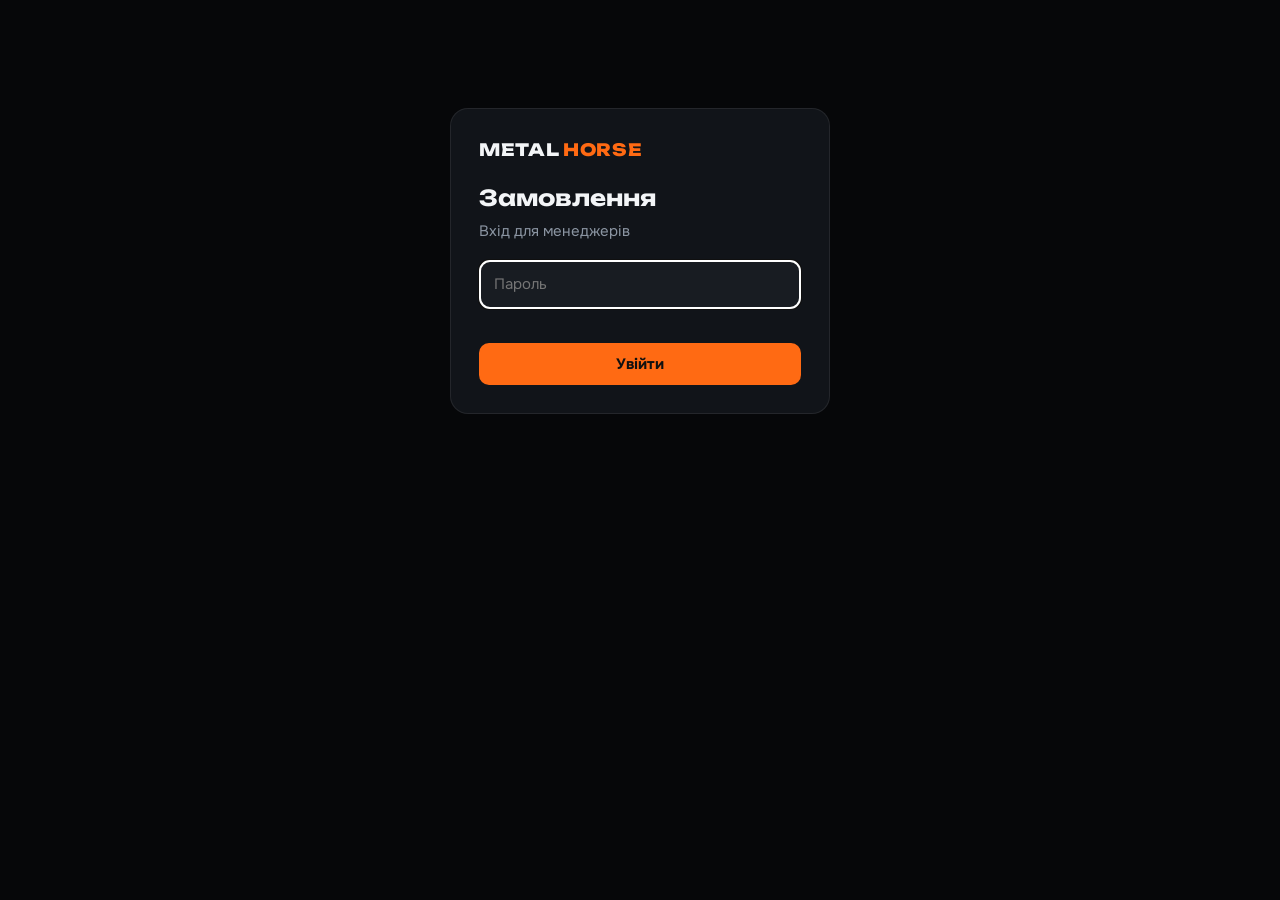
<file: admin/index.html>
<!doctype html>
<html lang="uk">
<head>
<meta charset="utf-8">
<meta name="viewport" content="width=device-width, initial-scale=1">
<meta name="robots" content="noindex, nofollow">
<title>Замовлення — Metal Horse</title>
<link rel="preconnect" href="https://fonts.googleapis.com"><link rel="preconnect" href="https://fonts.gstatic.com" crossorigin>
<link rel="stylesheet" href="https://fonts.googleapis.com/css2?family=Unbounded:wght@500;700;800&family=Onest:wght@400;500;600;700&family=JetBrains+Mono:wght@400;600&display=swap">
<style>
:root{--ink:#060709;--steel:#111419;--steel-2:#181c22;--line:rgba(255,255,255,.08);--line-2:rgba(255,255,255,.14);--fg:#f3f5f7;--muted:#8b95a2;--or:#ff6a13;--or-dim:rgba(255,106,19,.14);--ok:#3ecf8e;--warn:#f5b545;--bad:#ff5d5d;--blue:#5aa9ff;--f-d:"Unbounded",system-ui,sans-serif;--f-b:"Onest",system-ui,sans-serif;--f-m:"JetBrains Mono",ui-monospace,monospace;color-scheme:dark}
*{box-sizing:border-box}html,body{margin:0;background:var(--ink);color:var(--fg);font-family:var(--f-b);font-size:15px;line-height:1.5}
button,input,select,textarea{font:inherit;color:inherit}
a{color:inherit}
.top{position:sticky;top:0;z-index:5;background:rgba(6,7,9,.92);backdrop-filter:blur(10px);border-bottom:1px solid var(--line)}
.bar{max-width:1180px;margin:0 auto;padding:14px 20px;display:flex;align-items:center;gap:16px;flex-wrap:wrap}
.logo{font-family:var(--f-d);font-weight:800;letter-spacing:.04em;font-size:17px}.logo span{color:var(--or)}
.logo small{display:block;font-family:var(--f-b);font-weight:500;letter-spacing:0;color:var(--muted);font-size:12px}
.sp{flex:1}
.btn{border:0;border-radius:10px;padding:10px 16px;background:var(--or);color:#111;font-weight:700;cursor:pointer}
.btn.gh{background:transparent;color:var(--fg);border:1px solid var(--line-2)}
.btn:disabled{opacity:.5;cursor:default}
.wrap{max-width:1180px;margin:0 auto;padding:20px}
.stats{display:grid;grid-template-columns:repeat(5,1fr);gap:10px;margin-bottom:16px}
.st{background:var(--steel);border:1px solid var(--line);border-radius:14px;padding:12px 14px;cursor:pointer;text-align:left}
.st b{display:block;font-family:var(--f-d);font-size:24px}.st span{color:var(--muted);font-size:13px}
.st.on{border-color:var(--or);background:var(--or-dim)}
.tools{display:flex;gap:10px;margin-bottom:16px;flex-wrap:wrap}
.tools input{flex:1;min-width:220px;background:var(--steel);border:1px solid var(--line-2);border-radius:10px;padding:10px 14px}
.list{display:grid;gap:12px}
.card{background:var(--steel);border:1px solid var(--line);border-radius:16px;padding:16px 18px;display:grid;grid-template-columns:1fr 1.3fr auto;gap:18px}
.card.new{border-color:rgba(255,106,19,.55);box-shadow:0 0 0 1px rgba(255,106,19,.25) inset}
.num{font-family:var(--f-m);font-weight:600;color:var(--or)}
.date{color:var(--muted);font-size:13px}
.nm{font-weight:700;font-size:17px;margin:4px 0 2px}
.tel{font-family:var(--f-m);font-size:15px;text-decoration:none}
.msg{display:flex;gap:6px;margin-top:8px;flex-wrap:wrap}
.msg a{font-size:12px;font-weight:600;text-decoration:none;padding:5px 10px;border-radius:8px;background:var(--steel-2);border:1px solid var(--line-2)}
.msg a.v{background:#7360f2;border-color:#7360f2}.msg a.t{background:#229ed9;border-color:#229ed9}.msg a.w{background:#25d366;border-color:#25d366;color:#062}
.pref{font-size:12px;color:var(--muted);margin-top:6px}.pref b{color:var(--fg)}
.items{white-space:pre-wrap;font-size:14px}
.meta{display:grid;gap:3px;margin-top:10px;font-size:13px;color:var(--muted)}.meta b{color:var(--fg);font-weight:600}
.tot{font-family:var(--f-d);font-size:18px;margin-top:8px}
.side{display:flex;flex-direction:column;gap:8px;min-width:190px}
select{background:var(--steel-2);border:1px solid var(--line-2);border-radius:10px;padding:9px 10px}
textarea{background:var(--steel-2);border:1px solid var(--line-2);border-radius:10px;padding:8px 10px;resize:vertical;min-height:60px;font-size:13px}
.badge{display:inline-block;font-size:12px;font-weight:700;padding:3px 9px;border-radius:999px}
.b-Нове{background:var(--or);color:#111}.b-В_роботі{background:var(--blue);color:#061428}.b-Відправлено{background:var(--warn);color:#2a1a00}.b-Виконано{background:var(--ok);color:#03251a}.b-Скасовано{background:#3a3f47;color:#cfd6df}
.empty{color:var(--muted);text-align:center;padding:50px 0}
.login{max-width:380px;margin:12vh auto;padding:28px;background:var(--steel);border:1px solid var(--line);border-radius:18px}
.login h1{font-family:var(--f-d);font-size:22px;margin:0 0 6px}.login p{color:var(--muted);margin:0 0 18px}
.login input{width:100%;background:var(--steel-2);border:1px solid var(--line-2);border-radius:10px;padding:12px 14px;margin-bottom:12px}
.login .btn{width:100%}.err{color:var(--bad);min-height:22px;font-size:14px}
.saved{font-size:12px;color:var(--ok);min-height:16px}
.upd{font-size:12px;color:var(--muted)}
@media(max-width:860px){.card{grid-template-columns:1fr}.side{min-width:0}.stats{grid-template-columns:repeat(3,1fr)}}
@media(max-width:480px){.stats{grid-template-columns:repeat(2,1fr)}}
</style>
</head>
<body>
<div id="app"></div>
<script>
const API="https://script.google.com/macros/s/AKfycbw7Xzy_71TPw8t9UELgWtQ00haffn84r9Mcl0hhcNbpGeVugpJKsOMcRd06UMUFEeRrUw/exec";
const ST=["Нове","В роботі","Відправлено","Виконано","Скасовано"];
let KEY="",ORD=[],F="Активні",Q="",SEEN=new Set(),timer=null;
try{KEY=localStorage.getItem("mh-admin-key")||"";SEEN=new Set(JSON.parse(localStorage.getItem("mh-admin-seen")||"[]"))}catch(e){}
const $=s=>document.querySelector(s);
const esc=s=>String(s==null?"":s).replace(/[&<>"']/g,c=>({"&":"&amp;","<":"&lt;",">":"&gt;",'"':"&quot;","'":"&#39;"}[c]));
const digits=t=>{let d=String(t).replace(/\D/g,"");if(d.length===10&&d[0]==="0")d="38"+d;return d};
function api(params){const u=new URL(API);u.searchParams.set("key",KEY);for(const k in params)u.searchParams.set(k,params[k]);return fetch(u).then(r=>r.json())}
function login(err){$("#app").innerHTML=`<form class="login" id="lf"><div class="logo">METAL <span>HORSE</span></div><h1 style="margin-top:18px">Замовлення</h1><p>Вхід для менеджерів</p><input id="pw" type="password" placeholder="Пароль" autocomplete="current-password" autofocus><div class="err">${err||""}</div><button class="btn">Увійти</button></form>`;
  $("#lf").onsubmit=e=>{e.preventDefault();KEY=$("#pw").value.trim();load(true)}}
function fmtDate(s){const d=new Date(s);if(isNaN(d))return esc(s);return d.toLocaleString("uk-UA",{day:"2-digit",month:"2-digit",year:"numeric",hour:"2-digit",minute:"2-digit"})}
function shell(){$("#app").innerHTML=`<div class="top"><div class="bar"><div class="logo">METAL <span>HORSE</span><small>Замовлення з сайту</small></div><div class="sp"></div><span class="upd" id="upd"></span><button class="btn gh" id="rf">Оновити</button><a class="btn gh" id="sh" target="_blank" rel="noopener" style="text-decoration:none">Таблиця</a><button class="btn gh" id="lo">Вийти</button></div></div>
<div class="wrap"><div class="stats" id="stats"></div><div class="tools"><input id="q" placeholder="Пошук: ім'я, телефон, номер, деталь…"></div><div class="list" id="list"></div></div>`;
  $("#rf").onclick=()=>load();$("#lo").onclick=()=>{try{localStorage.removeItem("mh-admin-key")}catch(e){}KEY="";clearInterval(timer);login()};
  $("#q").oninput=e=>{Q=e.target.value.toLowerCase();render()}}
function render(){
  const cnt={"Активні":0};ST.forEach(s=>cnt[s]=0);ORD.forEach(o=>{cnt[o.status]=(cnt[o.status]||0)+1;if(o.status!=="Виконано"&&o.status!=="Скасовано")cnt["Активні"]++});
  const tabs=["Активні","Нове","В роботі","Відправлено","Виконано"];
  $("#stats").innerHTML=tabs.map(t=>`<button class="st${F===t?" on":""}" data-f="${t}"><b>${cnt[t]||0}</b><span>${t}</span></button>`).join("");
  document.querySelectorAll(".st").forEach(b=>b.onclick=()=>{F=F===b.dataset.f?"Усі":b.dataset.f;render()});
  let L=ORD.filter(o=>F==="Усі"?true:F==="Активні"?(o.status!=="Виконано"&&o.status!=="Скасовано"):o.status===F);
  if(Q)L=L.filter(o=>[o.num,o.name,o.tel,o.items,o.city,o.note,o.mnote].join(" ").toLowerCase().includes(Q));
  $("#list").innerHTML=L.length?L.map(card).join(""):`<div class="empty">${ORD.length?"Нічого не знайдено":"Поки що замовлень немає"}</div>`;
  L.forEach(o=>{const c=document.getElementById("o"+o.row);if(!c)return;
    c.querySelector("select").onchange=e=>save(o,"status",e.target.value,c);
    let t;c.querySelector("textarea").oninput=e=>{clearTimeout(t);t=setTimeout(()=>save(o,"note",e.target.value,c),700)}});
  const seen=ORD.map(o=>String(o.num));SEEN=new Set(seen);try{localStorage.setItem("mh-admin-seen",JSON.stringify(seen.slice(0,500)))}catch(e){}
}
function card(o){const d=digits(o.tel);const m=o.msgr||"";
  return `<div class="card${o.status==="Нове"?" new":""}" id="o${o.row}">
  <div><div><span class="num">${esc(o.num)}</span> <span class="badge b-${esc(String(o.status).replace(/ /g,"_"))}">${esc(o.status)}</span></div><div class="date">${fmtDate(o.date)}</div>
    <div class="nm">${esc(o.name)}</div><a class="tel" href="tel:+${d}">+${esc(d)}</a>
    <div class="pref">Зручний зв'язок: <b>${esc(m)}</b></div>
    <div class="msg"><a class="v" href="viber://chat?number=%2B${d}">Viber</a><a class="t" href="https://t.me/+${d}" target="_blank" rel="noopener">Telegram</a><a class="w" href="https://wa.me/${d}" target="_blank" rel="noopener">WhatsApp</a><a href="tel:+${d}">Дзвінок</a></div></div>
  <div><div class="items">${esc(o.items)||"—"}</div>${o.total?`<div class="tot">${esc(o.total)}</div>`:""}
    <div class="meta"><span>Доставка: <b>${esc(o.dlv)}</b>${o.city?` · ${esc(o.city)}`:""}${o.np?` · ${esc(o.np)}`:""}</span><span>Оплата: <b>${esc(o.pay)}</b></span>${o.note?`<span>Коментар клієнта: <b>${esc(o.note)}</b></span>`:""}</div></div>
  <div class="side"><select>${ST.map(s=>`<option${s===o.status?" selected":""}>${s}</option>`).join("")}</select><textarea placeholder="Нотатка менеджера">${esc(o.mnote)}</textarea><div class="saved"></div></div></div>`}
function save(o,action,value,c){const s=c.querySelector(".saved");s.textContent="Зберігаю…";s.style.color="var(--muted)";
  api({action,row:o.row,num:o.num,value}).then(j=>{if(!j.ok)throw 0;if(action==="status"){o.status=value;render()}else o.mnote=value;const s2=document.querySelector("#o"+o.row+" .saved");if(s2){s2.style.color="";s2.textContent="Збережено ✓"}})
  .catch(()=>{s.style.color="var(--bad)";s.textContent="Помилка, спробуйте ще раз"})}
function load(first){const u=$("#upd");if(u)u.textContent="Оновлюю…";
  return api({}).then(j=>{if(!j.ok){if(j.error==="auth"){try{localStorage.removeItem("mh-admin-key")}catch(e){}login(first?"Невірний пароль":"")}return}
    try{localStorage.setItem("mh-admin-key",KEY)}catch(e){}
    const fresh=j.orders.filter(o=>SEEN.size&&!SEEN.has(String(o.num)));
    if(!$("#list")){shell();clearInterval(timer);timer=setInterval(()=>{if(!document.hidden)load()},60000)}
    ORD=j.orders;if(j.sheet)$("#sh").href=j.sheet;render();
    $("#upd").textContent="Оновлено о "+new Date().toLocaleTimeString("uk-UA",{hour:"2-digit",minute:"2-digit"});
    if(fresh.length){document.title="("+fresh.length+") Нові замовлення";try{new Audio("[data-uri]").play()}catch(e){}}
  }).catch(()=>{const u2=$("#upd");if(u2)u2.textContent="Немає зв'язку, спробую ще раз";else login("Немає зв'язку з сервером")})}
addEventListener("focus",()=>{document.title="Замовлення — Metal Horse"});
const _sh=shell;shell=function(){_sh();const s=document.querySelector(".bar .sp");if(s)s.insertAdjacentHTML("afterend",'<a class="btn gh" href="https://analytics.google.com/analytics/web/" target="_blank" rel="noopener" style="text-decoration:none">Статистика</a><a class="btn gh" href="https://clarity.microsoft.com/projects/view/zgaysb09x4/dashboard" target="_blank" rel="noopener" style="text-decoration:none">Теплова карта</a>')};
KEY?load():login();
</script>
</body>
</html>
</file>
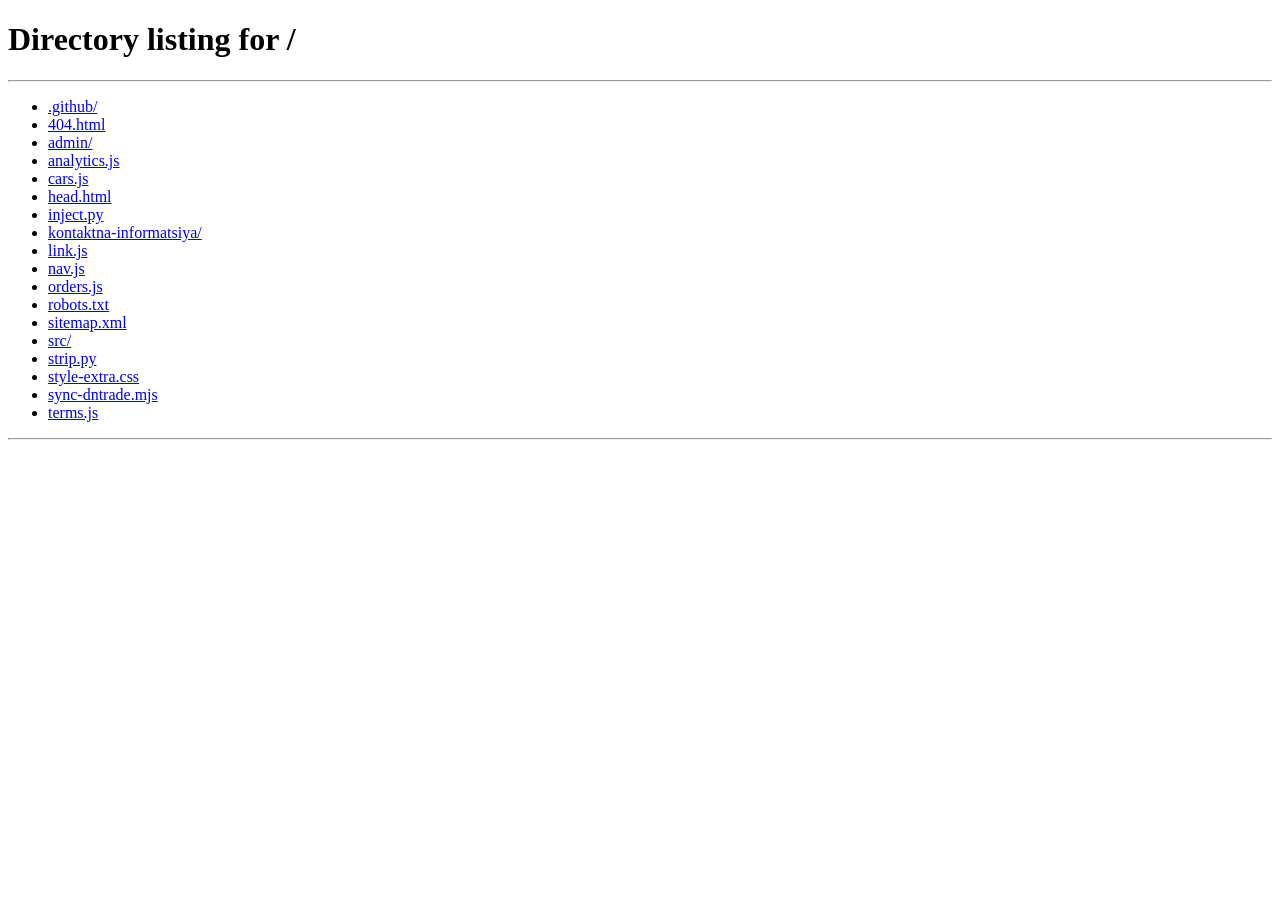
<file: kontaktna-informatsiya/index.html>
<!doctype html>
<html lang="uk"><head><meta charset="utf-8">
<title>Контакти — Metal Horse, Рівне, вул. Боярка, 40а</title>
<link rel="canonical" href="https://metalhorse.com.ua/">
<meta http-equiv="refresh" content="0;url=https://metalhorse.com.ua/#contacts">
<script>location.replace("/#contacts")</script>
</head><body style="background:#060709;color:#f3f5f7;font-family:system-ui;text-align:center;padding:60px">
<p>Metal Horse — Рівне, вул. Боярка, 40а. <a href="/#contacts" style="color:#ff6a13">Контакти →</a></p>
</body></html>
</file>
